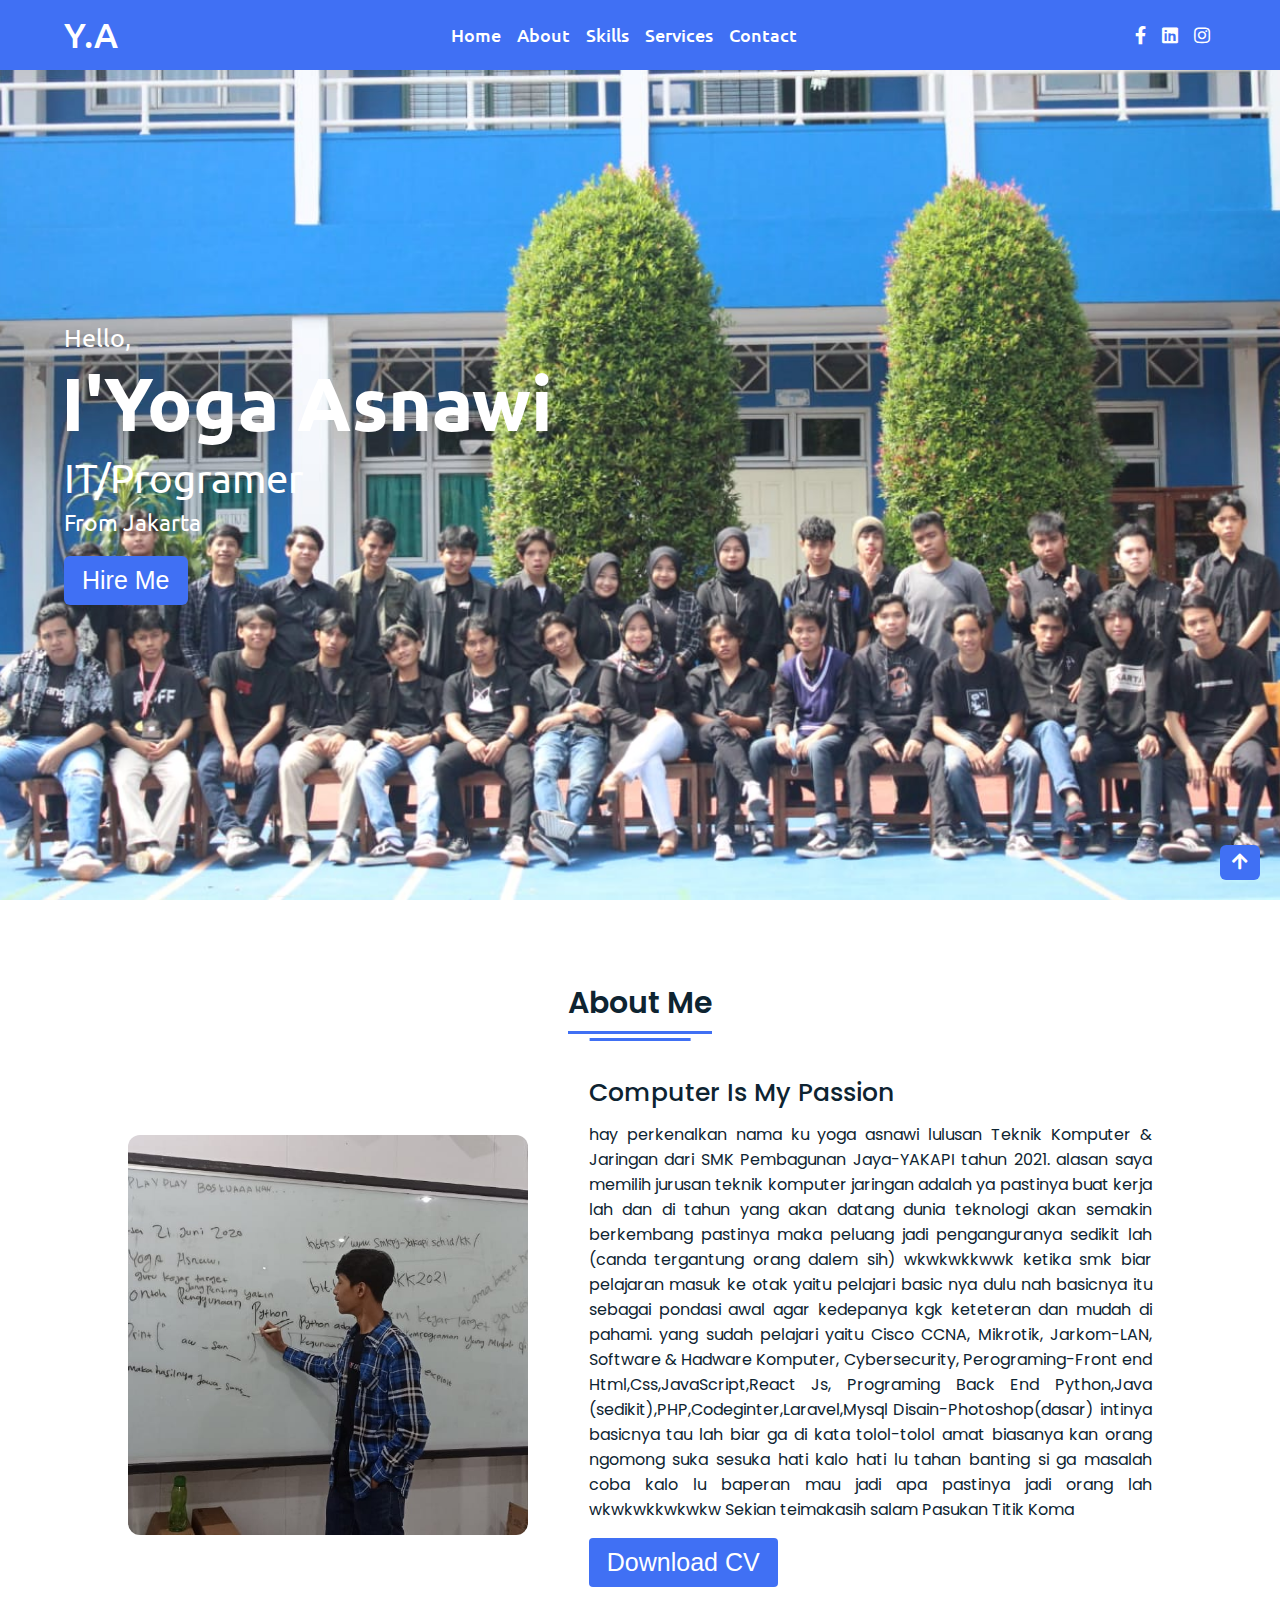
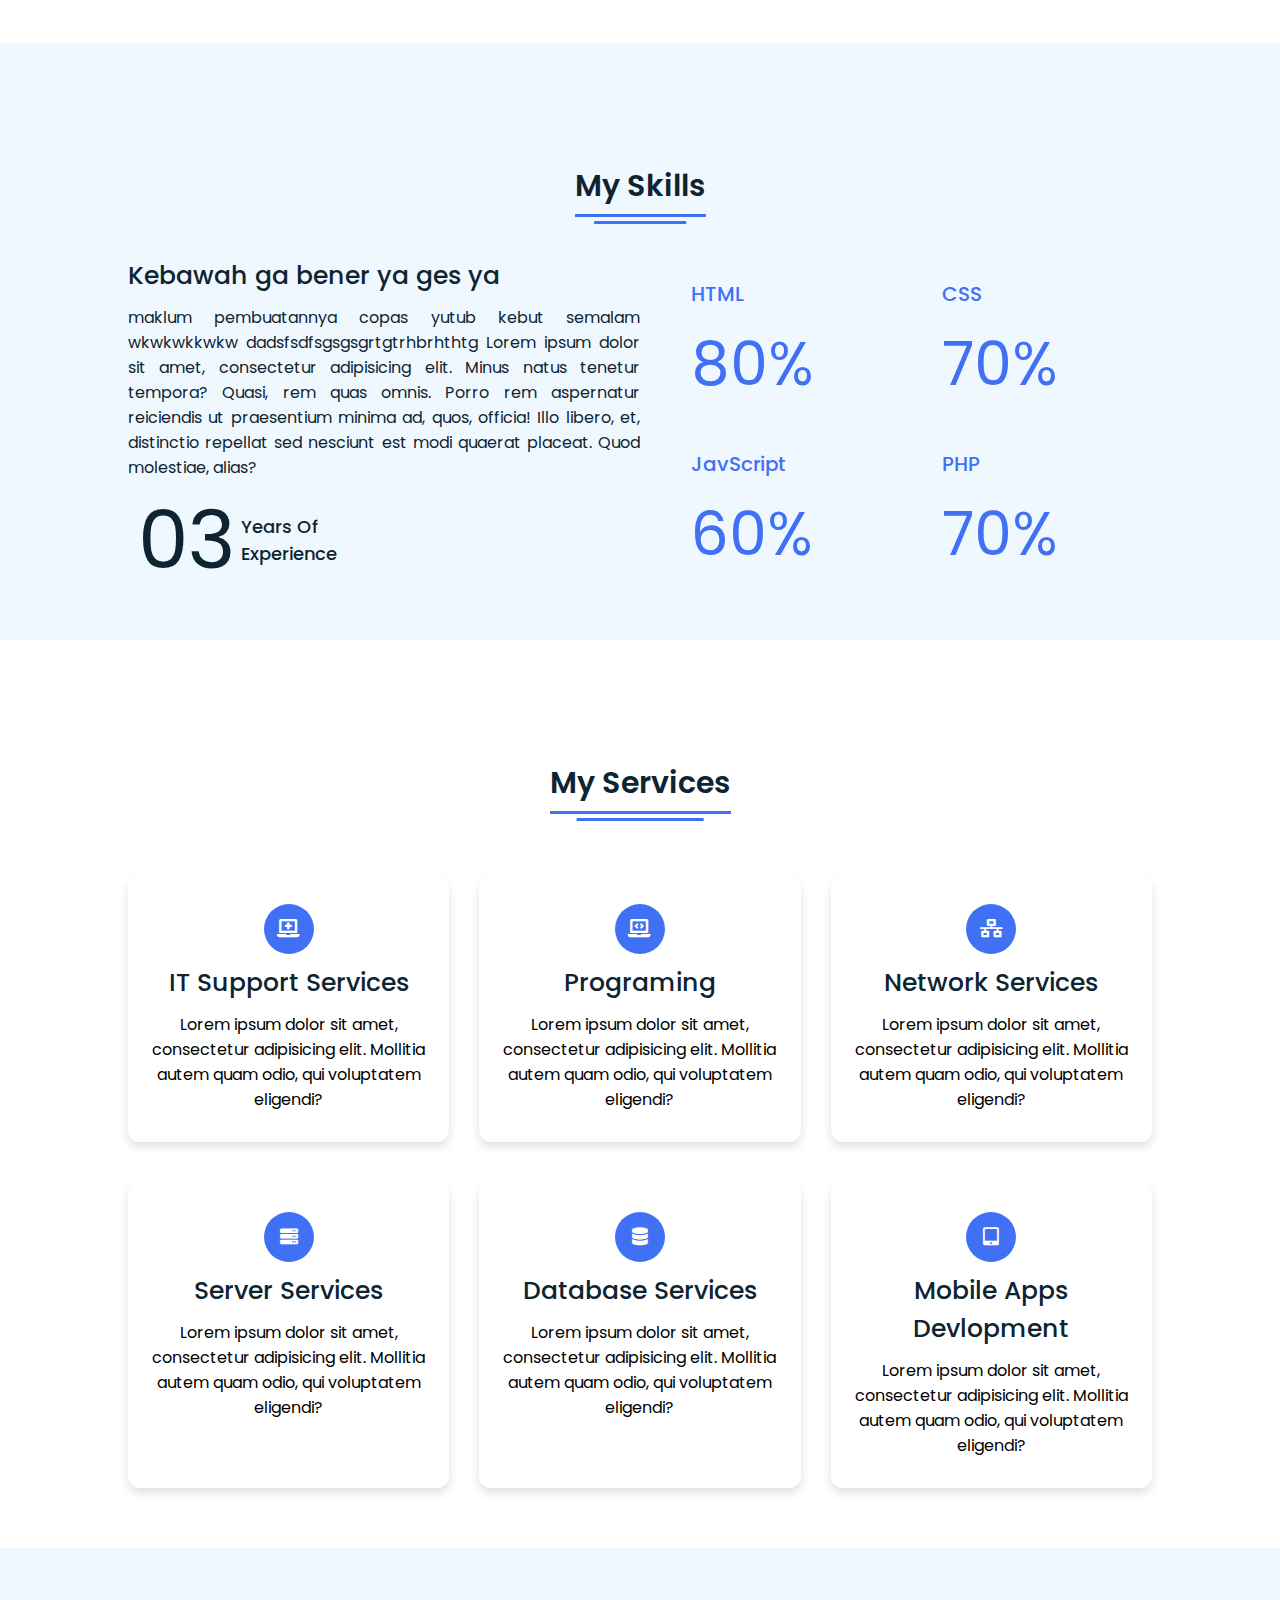
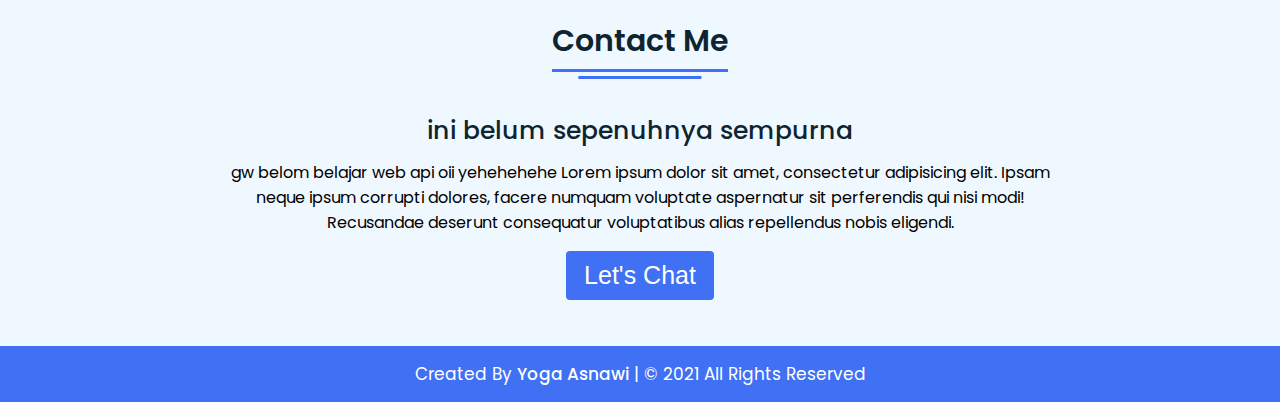
<file: index.html>
<!DOCTYPE html>
<html lang="en" dir="ltr">
  <head>
    <script
      type="text/javascript"
      async=""
      src="https://www.google-analytics.com/analytics.js"
    ></script>
    <script async="" src="https://www.googletagmanager.com/gtag/js?id=UA-166000335-1"></script>
    <script>
      window.dataLayer = window.dataLayer || [];
      function gtag() {
        dataLayer.push(arguments);
      }
      gtag('js', new Date());

      gtag('config', 'UA-166000335-1');
    </script>
    <meta charset="UTF-8" />
    <title>Yoga Portofolio</title>
    <link rel="stylesheet" href="style.css" />

    <link
      rel="stylesheet"
      href="https://cdnjs.cloudflare.com/ajax/libs/font-awesome/5.15.2/css/all.min.css"
    />
    <meta name="viewport" content="width=device-width, initial-scale=1.0" />
  </head>
  <body>
    <div class="scroll-button">
      <a href="#home" style="display: block"><i class="fas fa-arrow-up"></i></a>
    </div>

    <nav class="sticky">
      <div class="navbar">
        <div class="logo"><a href="#">Y.A</a></div>
        <ul class="menu">
          <li><a href="#home">Home</a></li>
          <li><a href="#about">About</a></li>
          <li><a href="#skills">Skills</a></li>
          <li><a href="#services">Services</a></li>
          <li><a href="contac.html">Contact</a></li>
          <div class="cancel-btn">
            <i class="fas fa-times"></i>
          </div>
        </ul>
        <div class="media-icons">
          <a href="#"><i class="fab fa-facebook-f"></i></a>
          <a href="https://www.linkedin.com/in/yoga-asnawi-2915481b5/"
            ><i class="fab fa-linkedin"></i
          ></a>
          <a href="https://www.instagram.com/yoga.a.s_/"><i class="fab fa-instagram"></i></a>
        </div>
      </div>
      <div class="menu-btn">
        <i class="fas fa-bars"></i>
      </div>
    </nav>

    <section class="home" id="home">
      <div class="home-content">
        <div class="text">
          <div class="text-one">Hello,</div>
          <div class="text-two">I'Yoga Asnawi</div>
          <div class="text-three">IT/Programer</div>
          <div class="text-four">From Jakarta</div>
        </div>
        <div class="button">
          <button>Hire Me</button>
        </div>
      </div>
    </section>

    <section class="about" id="about">
      <div class="content">
        <div class="title"><span>About Me</span></div>
        <div class="about-details">
          <div class="left">
            <img src="solo.jpeg" alt="" />
          </div>
          <div class="right">
            <div class="topic">Computer Is My Passion</div>
            <p>
              hay perkenalkan nama ku yoga asnawi lulusan Teknik Komputer & Jaringan dari SMK
              Pembagunan Jaya-YAKAPI tahun 2021. alasan saya memilih jurusan teknik komputer
              jaringan adalah ya pastinya buat kerja lah dan di tahun yang akan datang dunia
              teknologi akan semakin berkembang pastinya maka peluang jadi penganguranya sedikit lah
              (canda tergantung orang dalem sih) wkwkwkkwwk ketika smk biar pelajaran masuk ke otak
              yaitu pelajari basic nya dulu nah basicnya itu sebagai pondasi awal agar kedepanya kgk
              keteteran dan mudah di pahami. yang sudah pelajari yaitu Cisco CCNA, Mikrotik,
              Jarkom-LAN, Software & Hadware Komputer, Cybersecurity, Perograming-Front end
              Html,Css,JavaScript,React Js, Programing Back End Python,Java
              (sedikit),PHP,Codeginter,Laravel,Mysql Disain-Photoshop(dasar) intinya basicnya tau
              lah biar ga di kata tolol-tolol amat biasanya kan orang ngomong suka sesuka hati kalo
              hati lu tahan banting si ga masalah coba kalo lu baperan mau jadi apa pastinya jadi
              orang lah wkwkwkkwkwkw Sekian teimakasih salam Pasukan Titik Koma
            </p>
            <div class="button">
              <button>Download CV</button>
            </div>
          </div>
        </div>
      </div>
    </section>

    <section class="skills" id="skills">
      <div class="content">
        <div class="title"><span>My Skills</span></div>
        <div class="skills-details">
          <div class="text">
            <div class="topic">Kebawah ga bener ya ges ya</div>
            <p>
              maklum pembuatannya copas yutub kebut semalam wkwkwkkwkw dadsfsdfsgsgsgrtgtrhbrhthtg
              Lorem ipsum dolor sit amet, consectetur adipisicing elit. Minus natus tenetur tempora?
              Quasi, rem quas omnis. Porro rem aspernatur reiciendis ut praesentium minima ad, quos,
              officia! Illo libero, et, distinctio repellat sed nesciunt est modi quaerat placeat.
              Quod molestiae, alias?
            </p>
            <div class="experience">
              <div class="num">03</div>
              <div class="exp">
                Years Of <br />
                Experience
              </div>
            </div>
          </div>
          <div class="boxes">
            <div class="box">
              <div class="topic">HTML</div>
              <div class="per">80%</div>
            </div>
            <div class="box">
              <div class="topic">CSS</div>
              <div class="per">70%</div>
            </div>
            <div class="box">
              <div class="topic">JavScript</div>
              <div class="per">60%</div>
            </div>
            <div class="box">
              <div class="topic">PHP</div>
              <div class="per">70%</div>
            </div>
          </div>
        </div>
      </div>
    </section>

    <section class="services" id="services">
      <div class="content">
        <div class="title"><span>My Services</span></div>
        <div class="boxes">
          <div class="box">
            <div class="icon">
              <i class="fas fa-laptop-medical"></i>
            </div>
            <div class="topic">IT Support Services</div>
            <p>
              Lorem ipsum dolor sit amet, consectetur adipisicing elit. Mollitia autem quam odio,
              qui voluptatem eligendi?
            </p>
          </div>
          <div class="box">
            <div class="icon">
              <i class="fas fa-laptop-code"></i>
            </div>
            <div class="topic">Programing</div>
            <p>
              Lorem ipsum dolor sit amet, consectetur adipisicing elit. Mollitia autem quam odio,
              qui voluptatem eligendi?
            </p>
          </div>
          <div class="box">
            <div class="icon">
              <i class="fas fa-network-wired"></i>
            </div>
            <div class="topic">Network Services</div>
            <p>
              Lorem ipsum dolor sit amet, consectetur adipisicing elit. Mollitia autem quam odio,
              qui voluptatem eligendi?
            </p>
          </div>
          <div class="box">
            <div class="icon">
              <i class="fas fa-server"></i>
            </div>
            <div class="topic">Server Services</div>
            <p>
              Lorem ipsum dolor sit amet, consectetur adipisicing elit. Mollitia autem quam odio,
              qui voluptatem eligendi?
            </p>
          </div>
          <div class="box">
            <div class="icon">
              <i class="fas fa-database"></i>
            </div>
            <div class="topic">Database Services</div>
            <p>
              Lorem ipsum dolor sit amet, consectetur adipisicing elit. Mollitia autem quam odio,
              qui voluptatem eligendi?
            </p>
          </div>
          <div class="box">
            <div class="icon">
              <i class="fas fa-tablet-alt"></i>
            </div>
            <div class="topic">Mobile Apps Devlopment</div>
            <p>
              Lorem ipsum dolor sit amet, consectetur adipisicing elit. Mollitia autem quam odio,
              qui voluptatem eligendi?
            </p>
          </div>
        </div>
      </div>
    </section>

    <section class="contact" id="contact">
      <div class="content">
        <div class="title"><span>Contact Me</span></div>
        <div class="text">
          <div class="topic">ini belum sepenuhnya sempurna</div>
          <p>
            gw belom belajar web api oii yehehehehe Lorem ipsum dolor sit amet, consectetur
            adipisicing elit. Ipsam neque ipsum corrupti dolores, facere numquam voluptate
            aspernatur sit perferendis qui nisi modi! Recusandae deserunt consequatur voluptatibus
            alias repellendus nobis eligendi.
          </p>
          <div class="button">
            <button>Let's Chat</button>
          </div>
        </div>
      </div>
    </section>

    <footer>
      <div class="text">
        <span
          >Created By <a href="https://yoga-asnawi.github.io/online/">Yoga Asnawi</a> | © 2021 All
          Rights Reserved</span
        >
      </div>
    </footer>
    <script src="script.js"></script>
  </body>
</html>
</file>
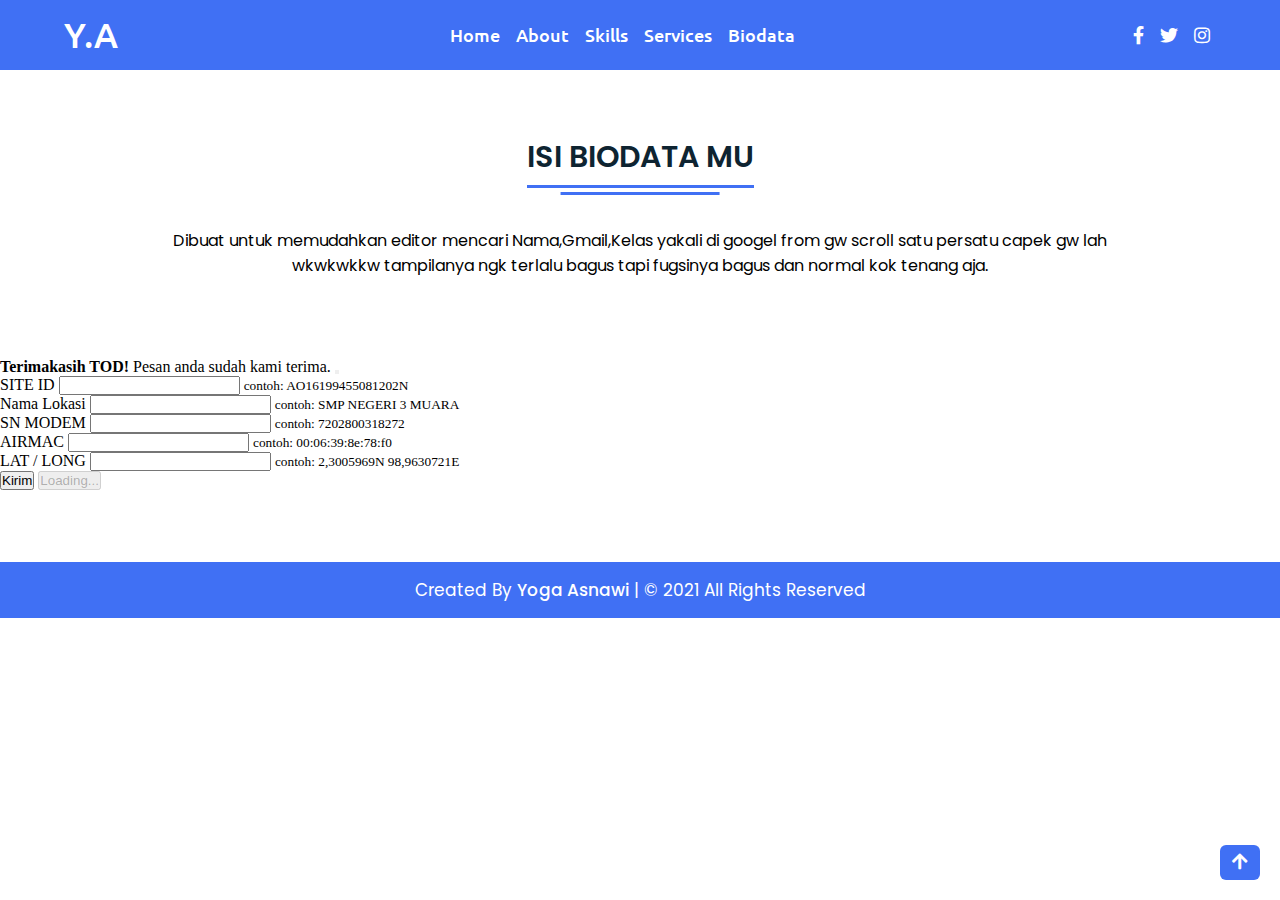
<file: contac.html>
<!DOCTYPE html>
<html lang="en" dir="ltr"><head>

    <script type="text/javascript" async="" src="https://www.google-analytics.com/analytics.js"></script><script async="" src="https://www.googletagmanager.com/gtag/js?id=UA-166000335-1"></script>
    <script>
          window.dataLayer = window.dataLayer || [];
          function gtag(){dataLayer.push(arguments);}
          gtag('js', new Date());
    
          gtag('config', 'UA-166000335-1');
        </script>
    <meta charset="UTF-8">
    <title> Biodata Siswa </title>
    <link rel="stylesheet" href="style.css">
    
    <link rel="stylesheet" href="https://cdnjs.cloudflare.com/ajax/libs/font-awesome/5.15.2/css/all.min.css">
    <meta name="viewport" content="width=device-width, initial-scale=1.0">

    <!-- sandika galih -->
    <link href="https://cdn.jsdelivr.net/npm/bootstrap@5.0.0-beta2/dist/css/bootstrap.min.css" rel="stylesheet" integrity="sha384-BmbxuPwQa2lc/FVzBcNJ7UAyJxM6wuqIj61tLrc4wSX0szH/Ev+nYRRuWlolflfl" crossorigin="anonymous">
    <style>

    </style>
    </head>
    <body>

        <div class="scroll-button">
        <a href="contac.html" style="display: block;"><i class="fas fa-arrow-up"></i></a>
        </div>
        
        <nav class="sticky">
        <div class="navbar">
        <div class="logo"><a href="index.html" style="text-decoration: none;"> Y.A</a></div>
        <ul class="menu">
        <li><a href="index.html" style="text-decoration: none;">Home</a></li>
        <li><a href="index.html" style="text-decoration: none;">About</a></li>
        <li><a href="index.html" style="text-decoration: none;">Skills</a></li>
        <li><a href="index.html" style="text-decoration: none;">Services</a></li>
        <li><a href="contac.html" style="text-decoration: none;">Biodata</a></li>
        <div class="cancel-btn">
        <i class="fas fa-times"></i>
        </div>
        </ul>
        <div class="media-icons">
        <a href="#"><i class="fab fa-facebook-f"></i></a>
        <a href="#"><i class="fab fa-twitter"></i></a>
        <a href="https://www.instagram.com/yoga.a.s_/"><i class="fab fa-instagram"></i></a>
        </div>
        </div>
        <div class="menu-btn">
        <i class="fas fa-bars"></i>
        </div>
        </nav>
        <br>
        <br>
        <br>
        
        <section class="about" id="about">
        <div class="content">
        <div class="title"><span> ISI BIODATA MU</span></div>
        <div class="about-details">
        <div class="left">
        </div>
        </div>
        <p style="text-align:center"> Dibuat untuk memudahkan editor mencari Nama,Gmail,Kelas yakali di googel from gw scroll satu persatu capek gw lah wkwkwkkw
            tampilanya ngk terlalu bagus tapi fugsinya bagus dan normal kok tenang aja.</p>
        </section>

        <section id="contact">
            <div class="container">
              <div class="row justify-content-center">
                <div class="col-md-7">
                  <div class="alert alert-success alert-dismissible fade show d-none my-alert" role="alert">
                    <strong>Terimakasih TOD!</strong> Pesan anda sudah kami terima.
                    <button type="button" class="btn-close" data-bs-dismiss="alert" aria-label="Close"></button>
                  </div>
                  <form name="yoga-contact-form">
                    <div class="mb-3">
                      <label for="name" class="form-label">SITE ID</label>
                      <input type="text" class="form-control" id="name" aria-describedby="name" name="nama">
                      <small id="namalHelp" class="form-text text-muted">contoh: AO16199455081202N</small>
                    </div>
                    <!---<div class="mb-3">
                      <label for="email" class="form-label">Email</label>
                      <input type="email" class="form-control" id="email" aria-describedby="email" name="email">
                      <small id="emailHelp" class="form-text text-muted">contoh: gmail-kamu@gmal.com</small>
                    </div>--->
                    <div class="mb-3">
                        <label for="name" class="form-label"> Nama Lokasi</label>
                        <input type="text" class="form-control" id="lahir" aria-describedby="name" name="lahir">
                        <small id="tempatlHelp" class="form-text text-muted">contoh:  SMP NEGERI 3 MUARA </small>
                    </div>
                    <div class="mb-3">
                        <label for="name" class="form-label"> SN MODEM</label>
                        <input type="text" class="form-control" id="alamat" aria-describedby="name" name="alamat">
                        <small id="alamatlHelp" class="form-text text-muted">contoh: 7202800318272</small>
                    </div>
                    <div class="mb-3">
                        <label for="name" class="form-label"> AIRMAC</label>
                        <input type="text" class="form-control" id="media" aria-describedby="name" name="media">
                        <small id="sosiallHelp" class="form-text text-muted">contoh: 00:06:39:8e:78:f0</small>
                    </div>
                    <div class="mb-3">
                        <label for="name" class="form-label"> LAT / LONG</label>
                        <input type="text" class="form-control" id="kelas" aria-describedby="name" name="kelas">
                        <small id="kelaslHelp" class="form-text text-muted">contoh: 2,3005969N 98,9630721E</small>
                    </div>
                    <!---<div class="mb-3">
                        <label for="name" class="form-label"> No Abs</label>
                        <input type="text" class="form-control" id="absen" aria-describedby="name" name="absen">
                        <small id="noabslHelp" class="form-text text-muted">contoh: 20</small>
                    </div>
                    <div class="mb-3">
                      <label for="pesan" class="form-label">Quotes! yang singkat saja (Gw juga manusia) losss</label>
                      <textarea class="form-control" id="pesan" rows="3" name="pesan"></textarea>
                    </div>-->
                    <button type="submit" class="btn btn-primary btn-kirim">Kirim</button>
      
                    <button class="btn btn-primary btn-loading d-none" type="button" disabled="">
                      <span class="spinner-border spinner-border-sm" role="status" aria-hidden="true"></span>
                      Loading...
                    </button>
                  </form>
                </div>
              </div>
            </div>
          </section>
        <br>
        <br>
        <br>
        <br>
        <footer>
            <div class="text">
            <span>Created By <a href="https://yoga-asnawi.github.io/online/">Yoga Asnawi</a> | © 2021 All Rights Reserved</span>
            </div>
            </footer>
            <script src="script.js"></script>
        </footer>
        <script>
          const scriptURL = 'https://script.google.com/macros/s/AKfycbw9hAAo7AXjNt0oU5ehZNYTfuGNBNK5o4ejpExO3hCZeFGu0vPNgHXN4mlmt8XD2MZmMg/exec'
          const form = document.forms['yoga-contact-form'];
          const btnKirim = document.querySelector('.btn-kirim');
          const btnLoading = document.querySelector('.btn-loading');
          const myAlert = document.querySelector('.my-alert');
        
          form.addEventListener('submit', e => {
            e.preventDefault();
            // ketika submit di pencet menampilkan tombol loading
            btnLoading.classList.toggle('d-none');
            btnKirim.classList.toggle('d-none');
            fetch(scriptURL, { method: 'POST', body: new FormData(form)})
              .then(response => {
                // tampilkan tombol kirim  hilangkan tombol loading
                btnLoading.classList.toggle('d-none');
                btnKirim.classList.toggle('d-none');
                //tampilkan myAlert
                myAlert.classList.toggle('d-none');
                console.log('Success!', response)
              })
              .catch(error => console.error('Error!', error.message))
          })
        </script>
    </body>
</html>
</file>
<file: style.css>
@import 'https://fonts.googleapis.com/css2?family=Poppins:wght@400;500;600;700&family=Ubuntu:wght@400;500;700&display=swap';
* {
  margin: 0;
  padding: 0;
  box-sizing: border-box;
  text-decoration: none;
  scroll-behavior: smooth;
}
::-webkit-scrollbar {
  width: 10px;
}
::-webkit-scrollbar-track {
  background: #f1f1f1;
}
::-webkit-scrollbar-thumb {
  background: #6e93f7;
  border-radius: 12px;
  transition: all 0.3s ease;
}
::-webkit-scrollbar-thumb:hover {
  background: #4070f4;
}
nav {
  position: fixed;
  width: 100%;
  padding: 20px 0;
  z-index: 998;
  transition: all 0.3s ease;
  font-family: ubuntu, sans-serif;
}
nav.sticky {
  background: #4070f4;
  padding: 13px 0;
}
nav .navbar {
  width: 90%;
  display: flex;
  justify-content: space-between;
  align-items: center;
  margin: auto;
}
nav .navbar .logo a {
  font-weight: 500;
  font-size: 35px;
  color: #fff;
}
nav.sticky .navbar .logo a {
  color: #fff;
}
nav .navbar .menu {
  display: flex;
  position: relative;
}
nav .navbar .menu li {
  list-style: none;
  margin: 0 8px;
}
.navbar .menu a {
  font-size: 18px;
  font-weight: 500;
  color: #ffff;
  padding: 6px 0;
  transition: all 0.4s ease;
}
.navbar .menu a:hover {
  color: #4070f4;
}
nav.sticky .menu a {
  color: #fff;
}
nav.sticky .menu a:hover {
  color: #0e2431;
}
.navbar .media-icons a {
  color: #4070f4;
  font-size: 18px;
  margin: 0 6px;
}
nav.sticky .media-icons a {
  color: #fff;
}
nav .menu-btn,
.navbar .menu .cancel-btn {
  position: absolute;
  color: #fff;
  right: 30px;
  top: 20px;
  font-size: 20px;
  cursor: pointer;
  transition: all 0.3s ease;
  display: none;
}
nav .menu-btn {
  margin-top: 8px;
  color: #4070f4;
}
nav.sticky .menu-btn {
  margin-top: 0;
  color: #fff;
}
.navbar .menu .menu-btn {
  color: #fff;
}
.home {
  height: 100vh;
  width: 100%;
  background: url(rame.jpeg) no-repeat;
  background-size: cover;
  background-position: center;
  background-attachment: fixed;
  font-family: ubuntu, sans-serif;
}
.home .home-content {
  width: 90%;
  height: 100%;
  margin: auto;
  display: flex;
  flex-direction: column;
  justify-content: center;
}
.home .text-one {
  font-size: 25px;
  /* color: #0e2431; */
  color: #fff;
}
.home .text-two {
  /* color: #0e2431; */
  color: #fff;
  font-size: 75px;
  font-weight: 600;
  margin-left: -3px;
}
.home .text-three {
  font-size: 40px;
  margin: 5px 0;
  /* color: #4070f4; */
  color: #fff;
}
.home .text-four {
  font-size: 23px;
  margin: 5px 0;
  /* color: #0e2431; */
  color: #fff;
}
.home .button {
  margin: 14px 0;
}
.home .button button {
  outline: none;
  padding: 8px 16px;
  border-radius: 6px;
  font-size: 25px;
  font-weight: 400;
  background: #4070f4;
  color: #fff;
  cursor: pointer;
  border: 2px solid transparent;
  transition: all 0.4s ease;
}
.home .button button:hover {
  border-color: #4070f4;
  background-color: #fff;
  color: #4070f4;
}
section {
  padding-top: 40px;
}
section .content {
  width: 80%;
  margin: 40px auto;
  font-family: poppins, sans-serif;
}
.about .about-details {
  display: flex;
  justify-content: space-between;
  align-items: center;
}
section .title {
  display: flex;
  justify-content: center;
  margin-bottom: 40px;
}
section .title span {
  color: #0e2431;
  font-size: 30px;
  font-weight: 600;
  position: relative;
  padding-bottom: 8px;
}
section .title span::before,
section .title span::after {
  content: '';
  position: absolute;
  height: 3px;
  width: 100%;
  background: #4070f4;
  left: 0;
  bottom: 0;
}
section .title span::after {
  bottom: -7px;
  width: 70%;
  left: 50%;
  transform: translateX(-50%);
}
.about .about-details .left {
  width: 45%;
}
.about .left img {
  height: 400px;
  width: 400px;
  object-fit: cover;
  border-radius: 12px;
}
.about-details .right {
  width: 55%;
}
section .topic {
  color: #0e2431;
  font-size: 25px;
  font-weight: 500;
  margin-bottom: 10px;
}
.about-details .right p {
  text-align: justify;
  color: #0e2431;
}
section .button {
  margin: 16px 0;
}
section .button button {
  outline: none;
  padding: 8px 16px;
  border-radius: 4px;
  font-size: 25px;
  font-weight: 400;
  background: #4070f4;
  color: #fff;
  border: 2px solid transparent;
  cursor: pointer;
  transition: all 0.4s ease;
}
section .button button:hover {
  border-color: #4070f4;
  background-color: #fff;
  color: #4070f4;
}
.skills {
  background: #f0f8ff;
}
.skills .content {
  padding: 40px 0;
}
.skills .skills-details {
  display: flex;
  justify-content: space-between;
  align-items: center;
}
.skills-details .text {
  width: 50%;
}
.skills-details p {
  color: #0e2431;
  text-align: justify;
}
.skills .skills-details .experience {
  display: flex;
  align-items: center;
  margin: 0 10px;
}
.skills-details .experience .num {
  color: #0e2431;
  font-size: 80px;
}
.skills-details .experience .exp {
  color: #0e2431;
  margin-left: 20px;
  font-size: 18px;
  font-weight: 500;
  margin: 0 6px;
}
.skills-details .boxes {
  width: 45%;
  display: flex;
  flex-wrap: wrap;
  justify-content: space-between;
}
.skills-details .box {
  width: calc(100% / 2 - 20px);
  margin: 20px 0;
}
.skills-details .boxes .topic {
  font-size: 20px;
  color: #4070f4;
}
.skills-details .boxes .per {
  font-size: 60px;
  color: #4070f4;
}
.services .boxes {
  display: flex;
  flex-wrap: wrap;
  justify-content: space-between;
}
.services .boxes .box {
  margin: 20px 0;
  width: calc(100% / 3 - 20px);
  text-align: center;
  border-radius: 12px;
  padding: 30px 10px;
  box-shadow: 0 5px 10px rgba(0, 0, 0, 0.12);
  cursor: default;
  transition: all 0.4s ease;
}
.services .boxes .box:hover {
  background: #4070f4;
  color: #fff;
}
.services .boxes .box .icon {
  height: 50px;
  width: 50px;
  background: #4070f4;
  border-radius: 50%;
  text-align: center;
  line-height: 50px;
  font-size: 18px;
  color: #fff;
  margin: 0 auto 10px;
  transition: all 0.4s ease;
}
.boxes .box:hover .icon {
  background-color: #fff;
  color: #4070f4;
}
.services .boxes .box:hover .topic,
.services .boxes .box:hover p {
  color: #0e2431;
  transition: all 0.4s ease;
}
.services .boxes .box:hover .topic,
.services .boxes .box:hover p {
  color: #fff;
}
.contact {
  background: #f0f8ff;
}
.contact .content {
  margin: 0 auto;
  padding: 30px 0;
}
.contact .text {
  width: 80%;
  text-align: center;
  margin: auto;
}
footer {
  background: #4070f4;
  padding: 15px 0;
  text-align: center;
  font-family: poppins, sans-serif;
}
footer .text span {
  font-size: 17px;
  font-weight: 400;
  color: #fff;
}
footer .text span a {
  font-weight: 500;
  color: #fff;
}
footer .text span a:hover {
  text-decoration: underline;
}
.scroll-button a {
  position: fixed;
  bottom: 20px;
  right: 20px;
  color: #fff;
  background: #4070f4;
  padding: 7px 12px;
  font-size: 18px;
  border-radius: 6px;
  box-shadow: rgba(0, 0, 0, 0.15);
  display: none;
}
@media (max-width: 1190px) {
  section .content {
    width: 85%;
  }
}
@media (max-width: 1000px) {
  .about .about-details {
    justify-content: center;
    flex-direction: column;
  }
  .about .about-details .left {
    display: flex;
    justify-content: center;
    width: 100%;
  }
  .about-details .right {
    width: 90%;
    margin: 40px 0;
  }
  .services .boxes .box {
    margin: 20px 0;
    width: calc(100% / 2 - 20px);
  }
}
@media (max-width: 900px) {
  .about .left img {
    height: 350px;
    width: 350px;
  }
}
@media (max-width: 750px) {
  nav .navbar {
    width: 90%;
  }
  nav .navbar .menu {
    position: fixed;
    left: -100%;
    top: 0;
    background: #0e2431;
    height: 100vh;
    max-width: 400px;
    width: 100%;
    padding-top: 60px;
    flex-direction: column;
    align-items: center;
    transition: all 0.5s ease;
  }
  .navbar.active .menu {
    left: 0;
  }
  nav .navbar .menu a {
    font-size: 23px;
    display: block;
    color: #fff;
    margin: 10px 0;
  }
  nav.sticky .menu a:hover {
    color: #4070f4;
  }
  nav .navbar .media-icons {
    display: none;
  }
  nav .menu-btn,
  .navbar .menu .cancel-btn {
    display: block;
  }
  .home .text-two {
    font-size: 65px;
  }
  .home .text-three {
    font-size: 35px;
  }
  .skills .skills-details {
    align-items: center;
    justify-content: center;
    flex-direction: column;
  }
  .skills-details .text {
    width: 100%;
    margin-bottom: 50px;
  }
  .skills-details .boxes {
    justify-content: center;
    align-items: center;
    width: 100%;
  }
  .services .boxes .box {
    margin: 20px 0;
    width: 100%;
  }
  .contact .text {
    width: 100%;
  }
}
@media (max-width: 500px) {
  .home .text-two {
    font-size: 55px;
  }
  .home .text-three {
    font-size: 33px;
  }
  .skills-details .boxes .per {
    font-size: 50px;
    color: #4070f4;
  }
}
</file>
